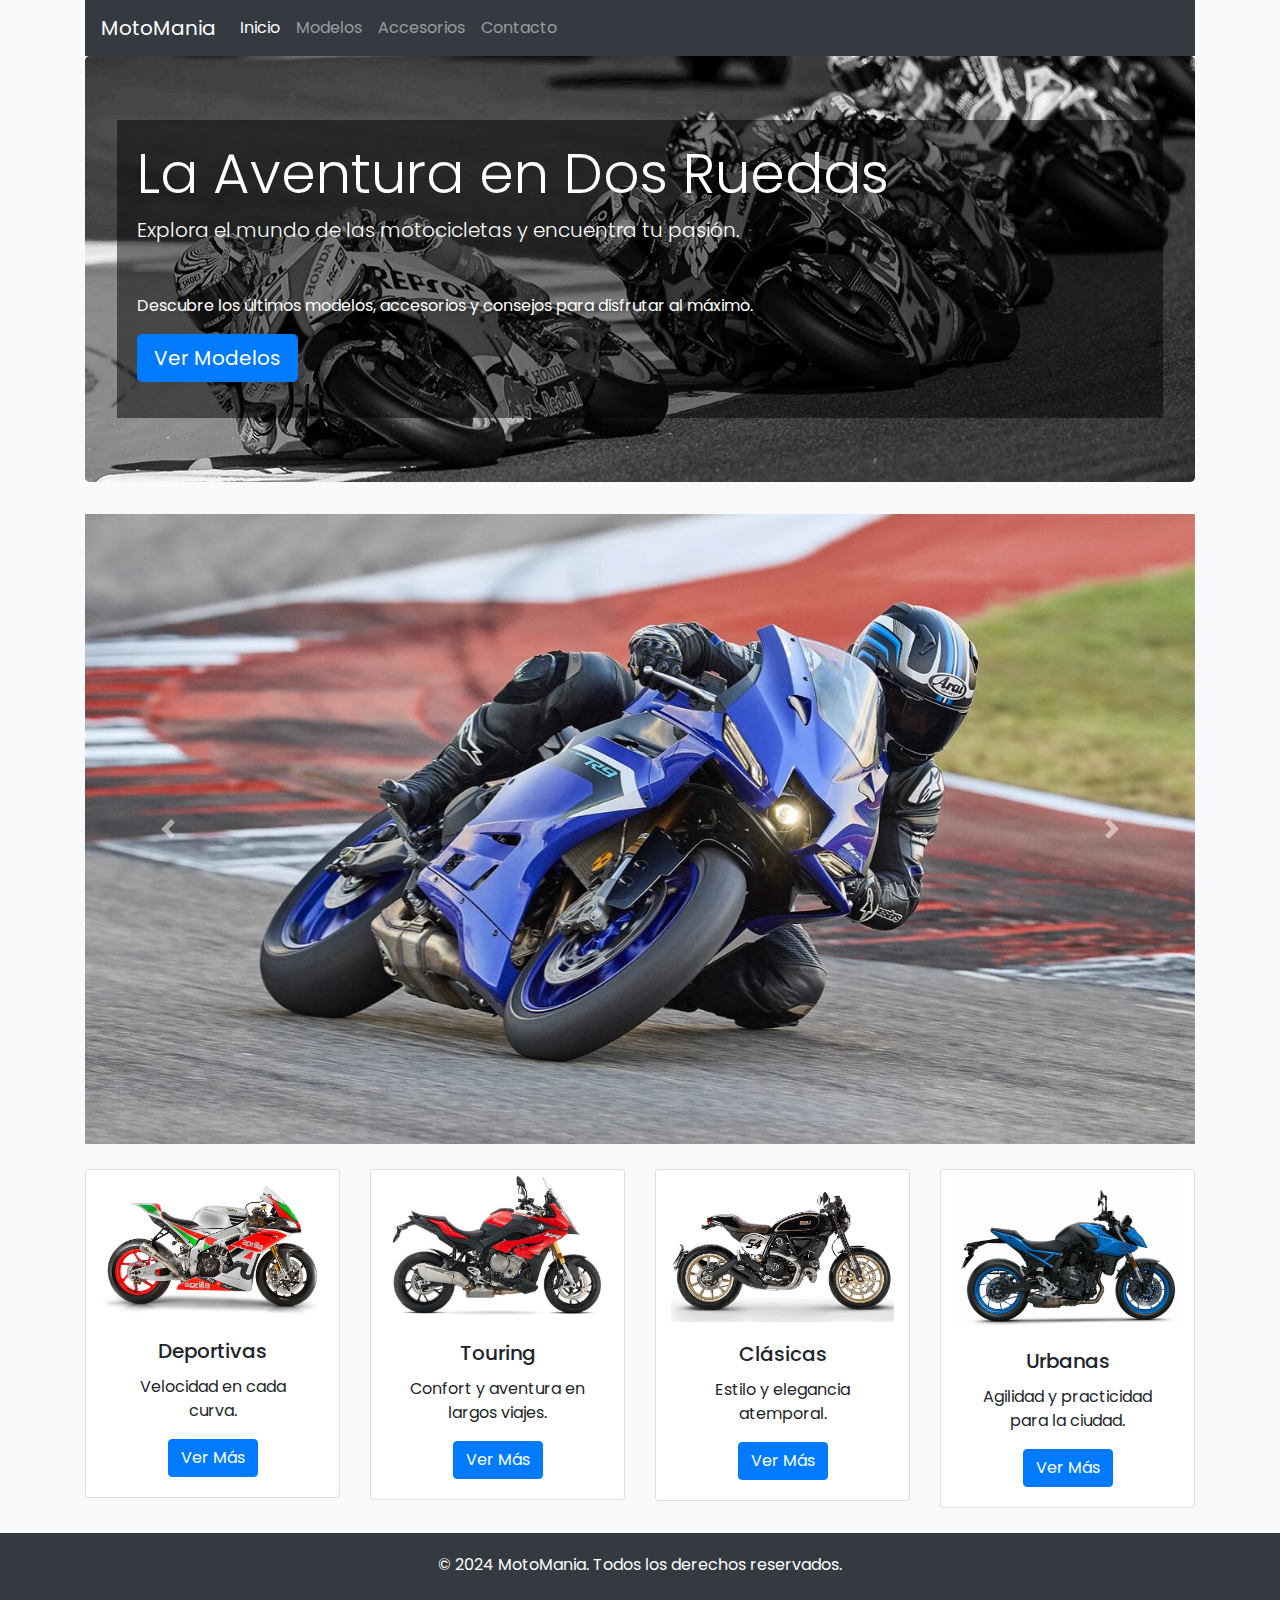
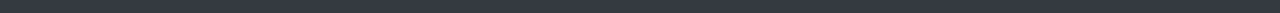
<file: index.html>
<!DOCTYPE html>
<html lang="en">
<head>
	<link rel="icon" href="imagen/fav-icon.webp" type="image/x-icon">
    <meta charset="UTF-8">
    <meta http-equiv="X-UA-Compatible" content="IE=edge">
    <meta name="viewport" content="width=device-width, initial-scale=1">
    <title>Pasión por las Motos</title>
    <link href="css/bootstrap-4.4.1.css" rel="stylesheet">
    <link href="css/gorila2.css" rel="stylesheet" type="text/css">
    <link rel="preconnect" href="https://fonts.googleapis.com">
    <link rel="preconnect" href="https://fonts.gstatic.com" crossorigin>
    <link href="https://fonts.googleapis.com/css2?family=Poppins:wght@400;700&display=swap" rel="stylesheet">
    <style>
        body {
            font-family: 'Poppins', sans-serif;
        }
        .bg-foto {
            background-image: url('imagen/web19.jpg');
            background-size: cover;
            background-position: center;
            color: white;
        }
        .bg-negro {
            background-color: rgba(0, 0, 0, 0.5);
            padding: 20px;
        }
        .carousel {
            height: 70vh;
            border-radius: 5px;
            margin-bottom: 25px;
        }
        .carousel-inner, .carousel-item, .carousel-item img {
            height: 100%;
            object-fit: cover;
        }
        .footer {
            background-color: #343a40;
            color: white;
            padding: 20px 0;
            text-align: center;
			margin-top: 25px;
        }
    </style>
</head>
<body class="dg-mia">
    <div class="container">
        <nav class="navbar navbar-expand-lg navbar-dark sd-hello">
            <a class="navbar-brand" href="#">MotoMania</a>
            <button class="navbar-toggler" type="button" data-toggle="collapse" data-target="#navbarSupportedContent1" aria-controls="navbarSupportedContent1" aria-expanded="false" aria-label="Toggle navigation">
                <span class="navbar-toggler-icon"></span>
            </button>
            <div class="collapse navbar-collapse" id="navbarSupportedContent1">
                <ul class="navbar-nav mr-auto">
                    <li class="nav-item active">
                        <a class="nav-link" href="index.html">Inicio <span class="sr-only">(current)</span></a>
                    </li>
                    <li class="nav-item">
                        <a class="nav-link" href="modelos.html">Modelos</a>
                    </li>
                    <li class="nav-item">
                        <a class="nav-link" href="accesorios.html">Accesorios</a>
                    </li>
                    <li class="nav-item">
                        <a class="nav-link" href="contacto.html">Contacto</a>
                    </li>
                </ul>
            </div>
        </nav>
        <div class="jumbotron bg-foto">
            <div class="bg-negro">
                <h1 class="display-4">La Aventura en Dos Ruedas</h1>
                <p class="lead">Explora el mundo de las motocicletas y encuentra tu pasión.</p>
                <hr class="my-4">
                <p>Descubre los últimos modelos, accesorios y consejos para disfrutar al máximo.</p>
                <p class="lead">
                    <a class="btn btn-primary btn-lg" href="modelos.html" role="button">Ver Modelos</a>
                </p>
            </div>
        </div>
        <div id="carouselExampleControls" class="carousel slide" data-ride="carousel">
            <div class="carousel-inner">
                <div class="carousel-item active">
                    <img class="d-block w-100" src="imagen/1366_2000.jpeg" alt="Primera imagen">
                </div>
                <div class="carousel-item">
                    <img class="d-block w-100" src="imagen/FA5Y4MA2MFDKLCGNQFCJWHYKVQ.jpg" alt="Segunda imagen">
                </div>
                <div class="carousel-item">
                    <img class="d-block w-100" src="imagen/KTM-RC-8C.jpg" alt="Tercera imagen">
                </div>
                <div class="carousel-item">
                    <img class="d-block w-100" src="imagen/02_1662147977-e1662148064217.webp" alt="Cuarta imagen">
                </div>
            </div>
            <a class="carousel-control-prev" href="#carouselExampleControls" role="button" data-slide="prev">
                <span class="carousel-control-prev-icon" aria-hidden="true"></span>
                <span class="sr-only">Anterior</span>
            </a>
            <a class="carousel-control-next" href="#carouselExampleControls" role="button" data-slide="next">
                <span class="carousel-control-next-icon" aria-hidden="true"></span>
                <span class="sr-only">Siguiente</span>
            </a>
        </div>
        <div class="row">
            <div class="col-xl-3 col-lg-6">
                <div class="card text-center col-md-4 col-xl-12 col-lg-12">
                    <img class="card-img-top" src="imagen/aprilia-rsv4-fw-gp.jpg" alt="Moto Deportiva">
                    <div class="card-body">
                        <h5 class="card-title">Deportivas</h5>
                        <p class="card-text">Velocidad en cada curva.</p>
                        <a href="modelos.html#deportivas" class="btn btn-primary">Ver Más</a>
                    </div>
                </div>
            </div>
            <div class="col-xl-3 col-lg-6">
                <div class="card text-center col-md-4 col-xl-12 col-lg-12">
                    <img class="card-img-top" src="imagen/bmw-s-1000-xr-gallery-ff0000-020180926200558.jpg" alt="Moto Touring">
                    <div class="card-body">
                        <h5 class="card-title">Touring</h5>
                        <p class="card-text">Confort y aventura en largos viajes.</p>
                        <a href="modelos.html#touring" class="btn btn-primary">Ver Más</a>
                    </div>
                </div>
            </div>
            <div class="col-xl-3 col-lg-6">
                <div class="card text-center col-md-4 col-xl-12 col-lg-12">
                    <img class="card-img-top" src="imagen/scrambler-cafe-racer-ducati-toluca-a.png" alt="Moto Clásica">
                    <div class="card-body">
                        <h5 class="card-title">Clásicas</h5>
                        <p class="card-text">Estilo y elegancia atemporal.</p>
                        <a href="modelos.html#clasicas" class="btn btn-primary">Ver Más</a>
                    </div>
                </div>
            </div>
            <div class="col-xl-3 col-lg-6">
                <div class="card text-center col-md-4 col-xl-12 col-lg-12">
                    <img class="card-img-top" src="imagen/suzuki-gsx-8s-2023.jpg" alt="Moto Urbana">
                    <div class="card-body">
                        <h5 class="card-title">Urbanas</h5>
                        <p class="card-text">Agilidad y practicidad para la ciudad.</p>
                        <a href="modelos.html#urbanas" class="btn btn-primary">Ver Más</a>
                    </div>
                </div>
            </div>
        </div>
    </div>
    <footer class="footer">
        <div class="container">
            <p>&copy; 2024 MotoMania. Todos los derechos reservados.</p>
        </div>
    </footer>

    <script src="js/jquery-3.4.1.min.js"></script>
    <script src="js/popper.min.js"></script>
    <script src="js/bootstrap-4.4.1.js"></script>
</body>
</html>
</file>
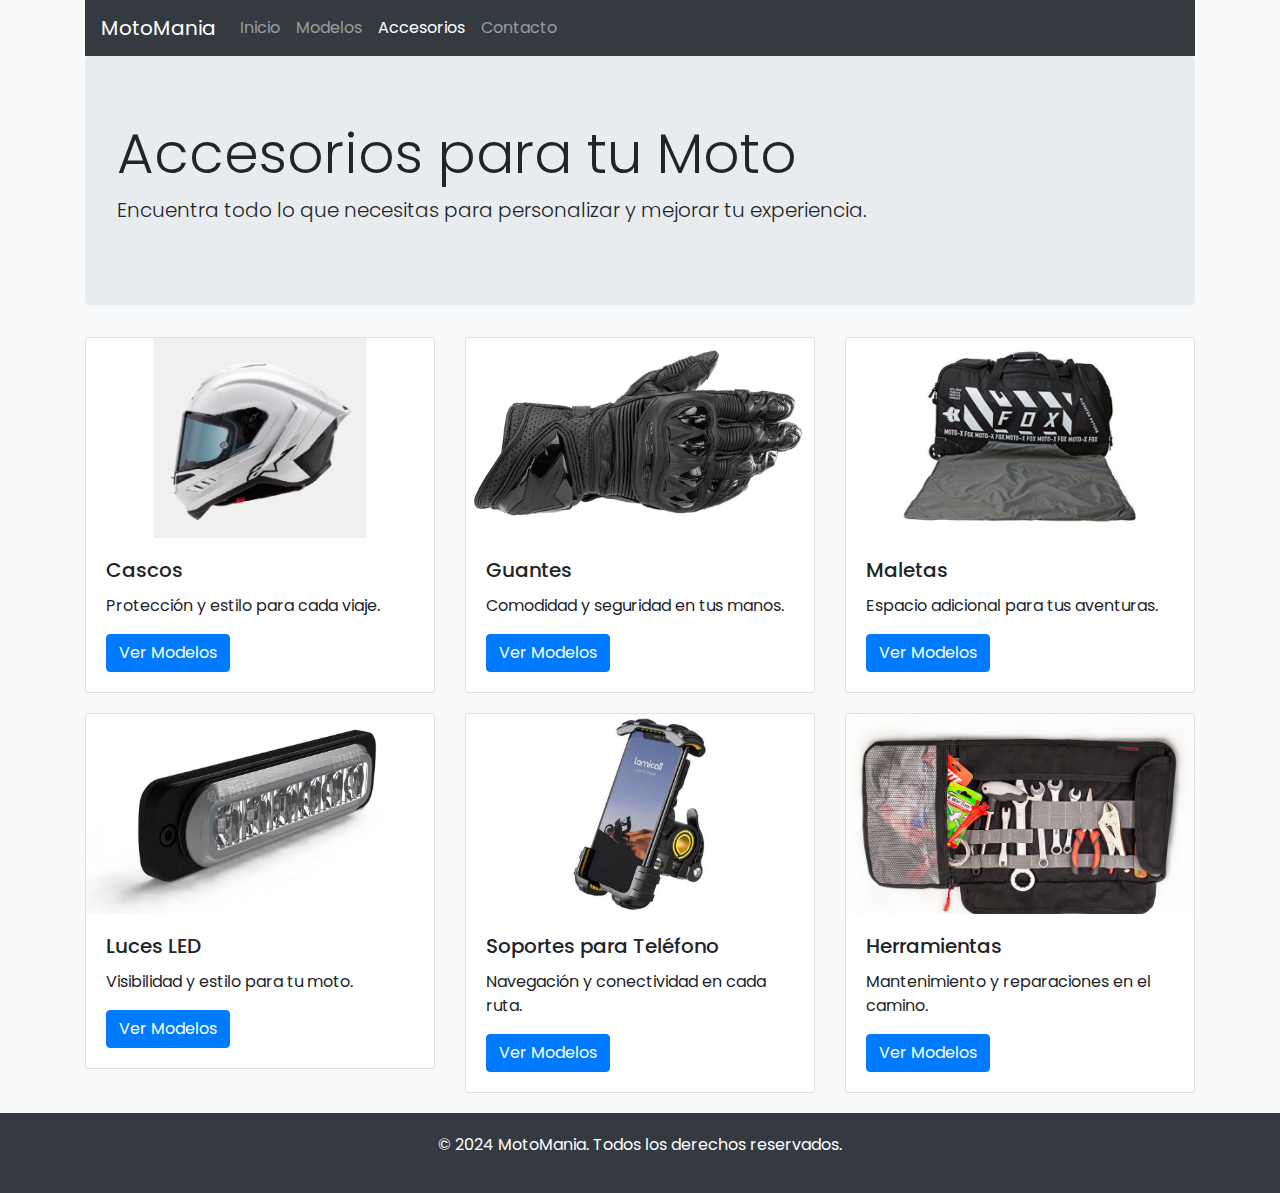
<file: accesorios.html>
<!DOCTYPE html>
<html lang="en">
<head>
	<link rel="icon" href="imagen/fav-icon.webp" type="image/x-icon">
    <meta charset="UTF-8">
    <meta http-equiv="X-UA-Compatible" content="IE=edge">
    <meta name="viewport" content="width=device-width, initial-scale=1">
    <title>Accesorios para Motos</title>
    <link href="css/bootstrap-4.4.1.css" rel="stylesheet">
    <link href="css/gorila2.css" rel="stylesheet" type="text/css">
	<link rel="preconnect" href="https://fonts.googleapis.com">
<link rel="preconnect" href="https://fonts.gstatic.com" crossorigin>
<link href="https://fonts.googleapis.com/css2?family=Poppins:wght@400;700&display=swap" rel="stylesheet">
    <style>
        .accesorio-card {
            margin-bottom: 20px;
        }
        .accesorio-imagen {
            height: 200px;
            object-fit: cover;
        }
    </style>
</head>
<body class="dg-mia">
    <div class="container">
        <nav class="navbar navbar-expand-lg navbar-dark sd-hello">
            <a class="navbar-brand" href="#">MotoMania</a>
            <button class="navbar-toggler" type="button" data-toggle="collapse" data-target="#navbarSupportedContent1" aria-controls="navbarSupportedContent1" aria-expanded="false" aria-label="Toggle navigation">
                <span class="navbar-toggler-icon"></span>
            </button>
            <div class="collapse navbar-collapse" id="navbarSupportedContent1">
                <ul class="navbar-nav mr-auto">
                    <li class="nav-item">
                        <a class="nav-link" href="index.html">Inicio</a>
                    </li>
                    <li class="nav-item">
                        <a class="nav-link" href="modelos.html">Modelos</a>
                    </li>
                    <li class="nav-item active">
                        <a class="nav-link" href="accesorios.html">Accesorios <span class="sr-only">(current)</span></a>
                    </li>
                    <li class="nav-item">
                        <a class="nav-link" href="contacto.html">Contacto</a>
                    </li>
                </ul>
            </div>
        </nav>
        <div class="jumbotron">
            <h1 class="display-4">Accesorios para tu Moto</h1>
            <p class="lead">Encuentra todo lo que necesitas para personalizar y mejorar tu experiencia.</p>
        </div>
        <div class="row">
            <div class="col-md-4">
                <div class="card accesorio-card">
                    <img src="imagen/casco-alpinestars-supertech-r10-negro-blanco.jpg" class="card-img-top accesorio-imagen" alt="Casco">
                    <div class="card-body">
                        <h5 class="card-title">Cascos</h5>
                        <p class="card-text">Protección y estilo para cada viaje.</p>
                        <a href="#" class="btn btn-primary">Ver Modelos</a>
                    </div>
                </div>
            </div>
            <div class="col-md-4">
                <div class="card accesorio-card">
                    <img src="imagen/81H+z8k6S2L.jpg" class="card-img-top accesorio-imagen" alt="Guantes">
                    <div class="card-body">
                        <h5 class="card-title">Guantes</h5>
                        <p class="card-text">Comodidad y seguridad en tus manos.</p>
                        <a href="#" class="btn btn-primary">Ver Modelos</a>
                    </div>
                </div>
            </div>
            <div class="col-md-4">
                <div class="card accesorio-card">
                    <img src="imagen/25888-001Y.jpg" class="card-img-top accesorio-imagen" alt="Maletas">
                    <div class="card-body">
                        <h5 class="card-title">Maletas</h5>
                        <p class="card-text">Espacio adicional para tus aventuras.</p>
                        <a href="#" class="btn btn-primary">Ver Modelos</a>
                    </div>
                </div>
            </div>
        </div>
        <div class="row">
            <div class="col-md-4">
                <div class="card accesorio-card">
                    <img src="imagen/kit-de-luz-led-denali-auxiliar-stop-motos-y-servitecas.jpg" class="card-img-top accesorio-imagen" alt="Luces LED">
                    <div class="card-body">
                        <h5 class="card-title">Luces LED</h5>
                        <p class="card-text">Visibilidad y estilo para tu moto.</p>
                        <a href="#" class="btn btn-primary">Ver Modelos</a>
                    </div>
                </div>
            </div>
            <div class="col-md-4">
                <div class="card accesorio-card">
                    <img src="imagen/mejor-soporte-movil-smartphone-moto-lamicall-546x306.jpg" class="card-img-top accesorio-imagen" alt="Soportes para Teléfono">
                    <div class="card-body">
                        <h5 class="card-title">Soportes para Teléfono</h5>
                        <p class="card-text">Navegación y conectividad en cada ruta.</p>
                        <a href="#" class="btn btn-primary">Ver Modelos</a>
                    </div>
                </div>
            </div>
            <div class="col-md-4">
                <div class="card accesorio-card">
                    <img src="imagen/portaherramientas_para_moto_original_.png" class="card-img-top accesorio-imagen" alt="Herramientas">
                    <div class="card-body">
                        <h5 class="card-title">Herramientas</h5>
                        <p class="card-text">Mantenimiento y reparaciones en el camino.</p>
                        <a href="#" class="btn btn-primary">Ver Modelos</a>
                    </div>
                </div>
            </div>
        </div>
    </div>
	<footer class="footer">
    <div class="container">
        <p>&copy; 2024 MotoMania. Todos los derechos reservados.</p>
    </div>
</footer>

    <script src="js/jquery-3.4.1.min.js"></script>
    <script src="js/popper.min.js"></script>
    <script src="js/bootstrap-4.4.1.js"></script>
</body>
</html>
</file>
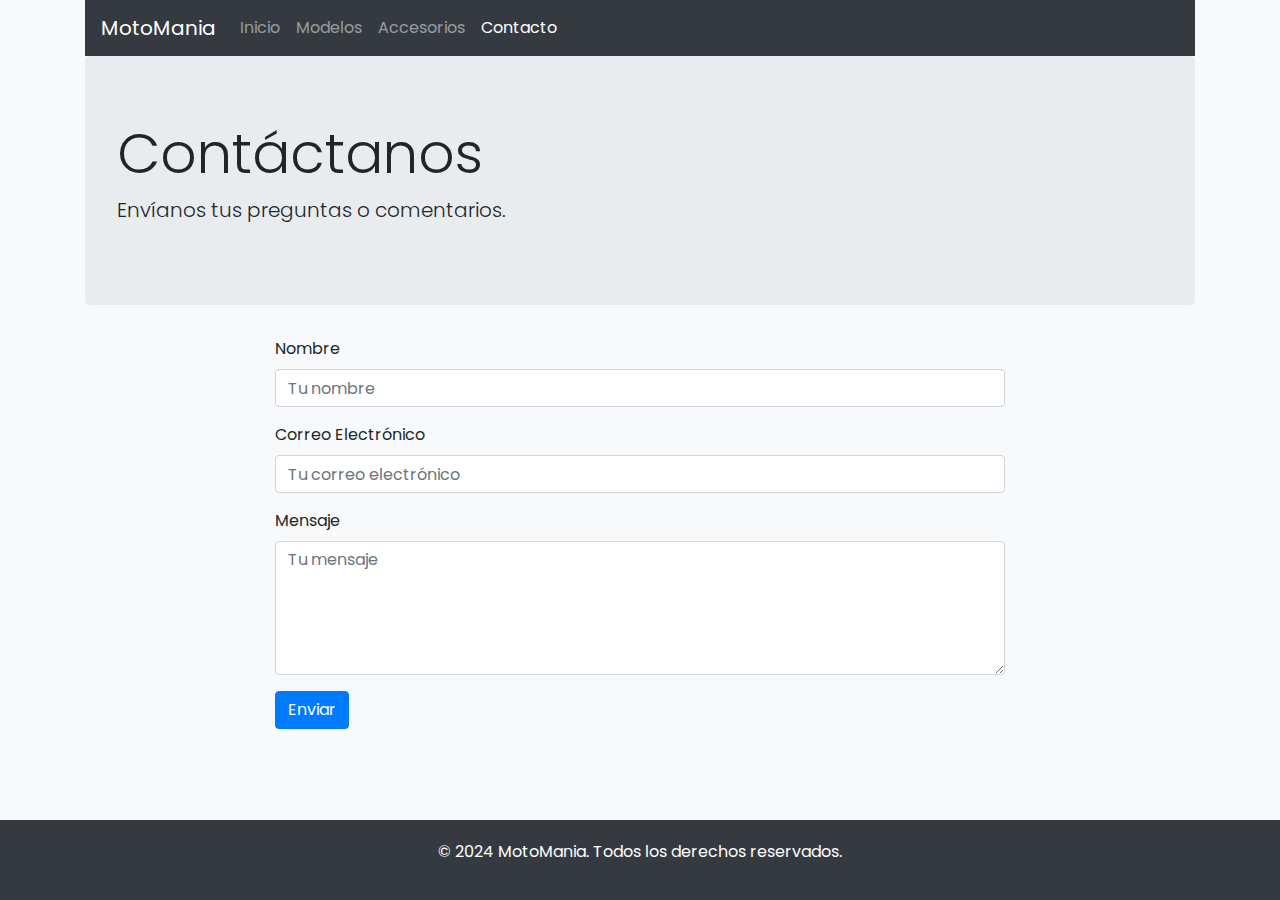
<file: contacto.html>
<!DOCTYPE html>
<html lang="en">
<head>
	<link rel="icon" href="imagen/fav-icon.webp" type="image/x-icon">
    <meta charset="UTF-8">
    <meta http-equiv="X-UA-Compatible" content="IE=edge">
    <meta name="viewport" content="width=device-width, initial-scale=1">
    <title>Contacto - MotoMania</title>
    <link href="css/bootstrap-4.4.1.css" rel="stylesheet">
    <link href="css/gorila2.css" rel="stylesheet" type="text/css">
    <link rel="preconnect" href="https://fonts.googleapis.com">
    <link rel="preconnect" href="https://fonts.gstatic.com" crossorigin>
    <link href="https://fonts.googleapis.com/css2?family=Poppins:wght@400;700&display=swap" rel="stylesheet">
    <style>
        body {
            display: flex;
            flex-direction: column;
            min-height: 100vh;
            font-family: 'Poppins', sans-serif; /* Aplica la fuente Poppins al body */
        }
        .footer {
            margin-top: auto;
            background-color: #343a40;
            color: white;
            padding: 20px 0;
            text-align: center;
            width: 100%;
        }
    </style>
</head>
<body class="dg-mia">
    <div class="container">
        <nav class="navbar navbar-expand-lg navbar-dark sd-hello">
            <a class="navbar-brand" href="#">MotoMania</a>
            <button class="navbar-toggler" type="button" data-toggle="collapse" data-target="#navbarSupportedContent1" aria-controls="navbarSupportedContent1" aria-expanded="false" aria-label="Toggle navigation">
                <span class="navbar-toggler-icon"></span>
            </button>
            <div class="collapse navbar-collapse" id="navbarSupportedContent1">
                <ul class="navbar-nav mr-auto">
                    <li class="nav-item">
                        <a class="nav-link" href="index.html">Inicio</a>
                    </li>
                    <li class="nav-item">
                        <a class="nav-link" href="modelos.html">Modelos</a>
                    </li>
                    <li class="nav-item">
                        <a class="nav-link" href="accesorios.html">Accesorios</a>
                    </li>
                    <li class="nav-item active">
                        <a class="nav-link" href="contacto.html">Contacto <span class="sr-only">(current)</span></a>
                    </li>
                </ul>
            </div>
        </nav>
        <div class="jumbotron">
            <h1 class="display-4">Contáctanos</h1>
            <p class="lead">Envíanos tus preguntas o comentarios.</p>
        </div>
        <div class="row justify-content-center">
            <div class="col-md-8">
                <form>
                    <div class="form-group">
                        <label for="nombre">Nombre</label>
                        <input type="text" class="form-control" id="nombre" placeholder="Tu nombre">
                    </div>
                    <div class="form-group">
                        <label for="email">Correo Electrónico</label>
                        <input type="email" class="form-control" id="email" placeholder="Tu correo electrónico">
                    </div>
                    <div class="form-group">
                        <label for="mensaje">Mensaje</label>
                        <textarea class="form-control" id="mensaje" rows="5" placeholder="Tu mensaje"></textarea>
                    </div>
                    <button type="submit" class="btn btn-primary">Enviar</button>
                </form>
            </div>
        </div>
    </div>
    <footer class="footer">
        <div class="container">
            <p>&copy; 2024 MotoMania. Todos los derechos reservados.</p>
        </div>
    </footer>

    <script src="js/jquery-3.4.1.min.js"></script>
    <script src="js/popper.min.js"></script>
    <script src="js/bootstrap-4.4.1.js"></script>
</body>
</html>
</file>
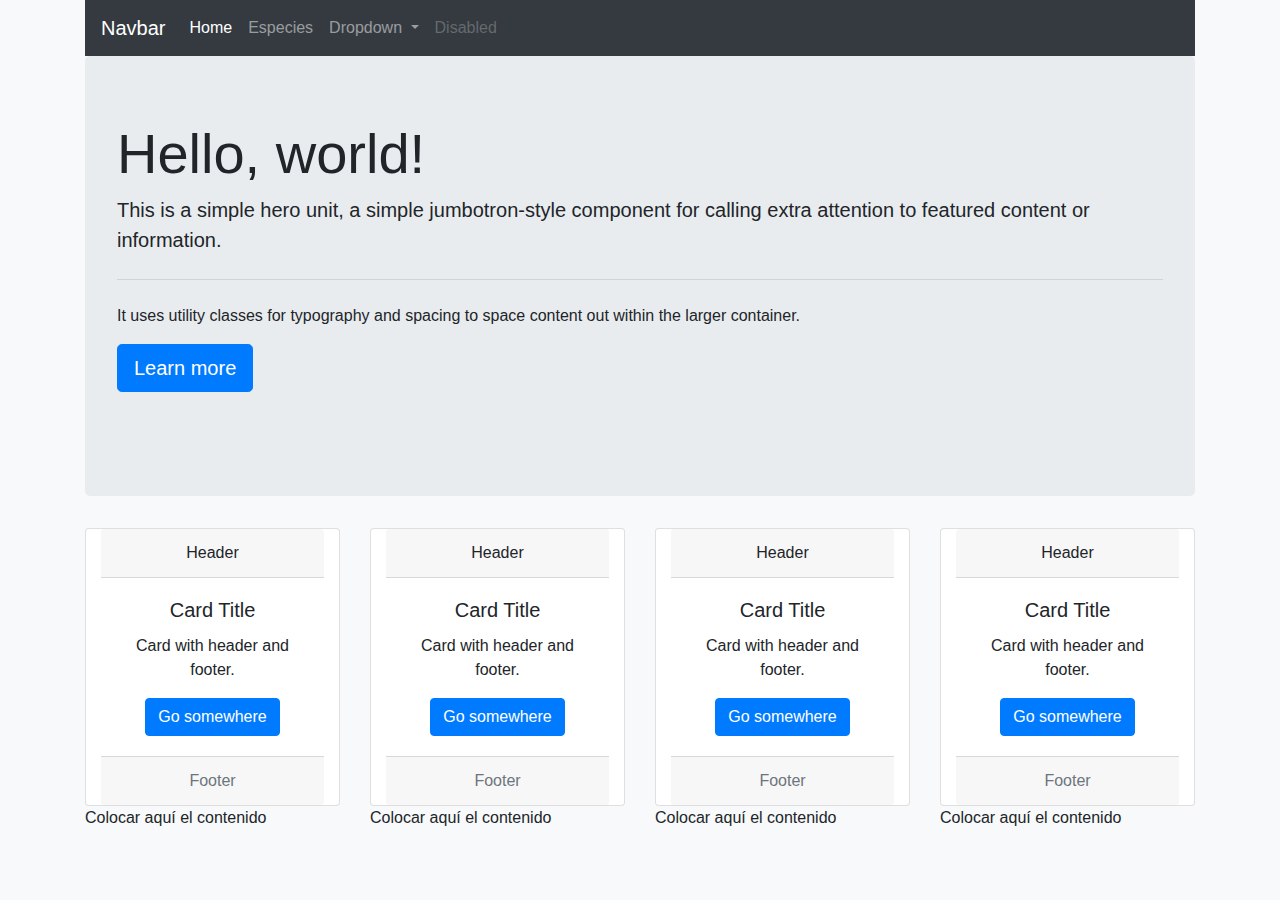
<file: especies.html>
<!DOCTYPE html>
<html lang="en">
  <head>
    <meta charset="UTF-8">
	<meta http-equiv="X-UA-Compatible" content="IE=edge">
	<meta name="viewport" content="width=device-width, initial-scale=1">
    <title>Untitled Document</title>
    <!-- Bootstrap -->
	<link href="css/bootstrap-4.4.1.css" rel="stylesheet">
	<link href="css/gorila2.css" rel="stylesheet" type="text/css">
  </head>
  <body class="dg-mia">
  <div class="container">
    <nav class="navbar navbar-expand-lg navbar-dark sd-hello"> <a class="navbar-brand" href="#">Navbar</a>
  	    <button class="navbar-toggler" type="button" data-toggle="collapse" data-target="#navbarSupportedContent1" aria-controls="navbarSupportedContent1" aria-expanded="false" aria-label="Toggle navigation"> <span class="navbar-toggler-icon"></span> </button>
      <div class="collapse navbar-collapse" id="navbarSupportedContent1">
  	      <ul class="navbar-nav mr-auto">
  	        <li class="nav-item active"> <a class="nav-link" href="index.html">Home <span class="sr-only">(current)</span></a> </li>
  	        <li class="nav-item"> <a class="nav-link" href="#">Especies</a> </li>
  	        <li class="nav-item dropdown"> <a class="nav-link dropdown-toggle" href="#" id="navbarDropdown1" role="button" data-toggle="dropdown" aria-haspopup="true" aria-expanded="false"> Dropdown </a>
  	          <div class="dropdown-menu" aria-labelledby="navbarDropdown1"> <a class="dropdown-item" href="#">Action</a> <a class="dropdown-item" href="#">Another action</a>
  	            <div class="dropdown-divider"></div>
  	            <a class="dropdown-item" href="#">Something else here</a> </div>
            </li>
  	        <li class="nav-item"> <a class="nav-link disabled" href="#">Disabled</a> </li>
          </ul>
</div>
      </nav>
    <div class="jumbotron bg-foto">
      <div class="bg-negro">
        <h1 class="display-4 bg-negro">Hello, world!</h1>
        <p class="lead">This is a simple hero unit, a simple jumbotron-style component for calling extra attention to featured content or information.</p>
        <hr class="my-4">
        <p>It uses utility classes for typography and spacing to space content out within the larger container.</p>
        <p class="lead"> <a class="btn btn-primary btn-lg" href="#" role="button">Learn more</a></p>
        &nbsp;</div>
    </div>
    <div class="row">
      <div class="col-xl-3 col-lg-6">
        <div class="card text-center col-md-4 col-xl-12 col-lg-12">
          <div class="card-header"> Header </div>
          <div class="card-body">
            <h5 class="card-title">Card Title</h5>
            <p class="card-text">Card with header and footer.</p>
            <a href="#" class="btn btn-primary">Go somewhere</a> </div>
          <div class="card-footer text-muted"> Footer </div>
        </div>
      Colocar aquí el contenido</div>
      <div class="col-xl-3 col-lg-6">
        <div class="card text-center col-md-4 col-xl-12 col-lg-12">
          <div class="card-header"> Header </div>
          <div class="card-body">
            <h5 class="card-title">Card Title</h5>
            <p class="card-text">Card with header and footer.</p>
            <a href="#" class="btn btn-primary">Go somewhere</a></div>
          <div class="card-footer text-muted"> Footer </div>
        </div>
        Colocar aquí el contenido</div>
      <div class="col-xl-3 col-lg-6">
        <div class="card text-center col-md-4 col-xl-12 col-lg-12">
          <div class="card-header"> Header </div>
          <div class="card-body">
            <h5 class="card-title">Card Title</h5>
            <p class="card-text">Card with header and footer.</p>
            <a href="#" class="btn btn-primary">Go somewhere</a></div>
          <div class="card-footer text-muted"> Footer </div>
        </div>
        Colocar aquí el contenido</div>
      <div class="col-xl-3 col-lg-6">
        <div class="card text-center col-md-4 col-xl-12 col-lg-12">
          <div class="card-header"> Header </div>
          <div class="card-body">
            <h5 class="card-title">Card Title</h5>
            <p class="card-text">Card with header and footer.</p>
            <a href="#" class="btn btn-primary">Go somewhere</a></div>
          <div class="card-footer text-muted"> Footer </div>
        </div>
        Colocar aquí el contenido</div>
    </div>
  </div>
<!-- body code goes here -->


	<!-- jQuery (necessary for Bootstrap's JavaScript plugins) --> 
	<script src="js/jquery-3.4.1.min.js"></script>

	<!-- Include all compiled plugins (below), or include individual files as needed -->
	<script src="js/popper.min.js"></script> 
  <script src="js/bootstrap-4.4.1.js"></script>
  </body>
</html>
</file>
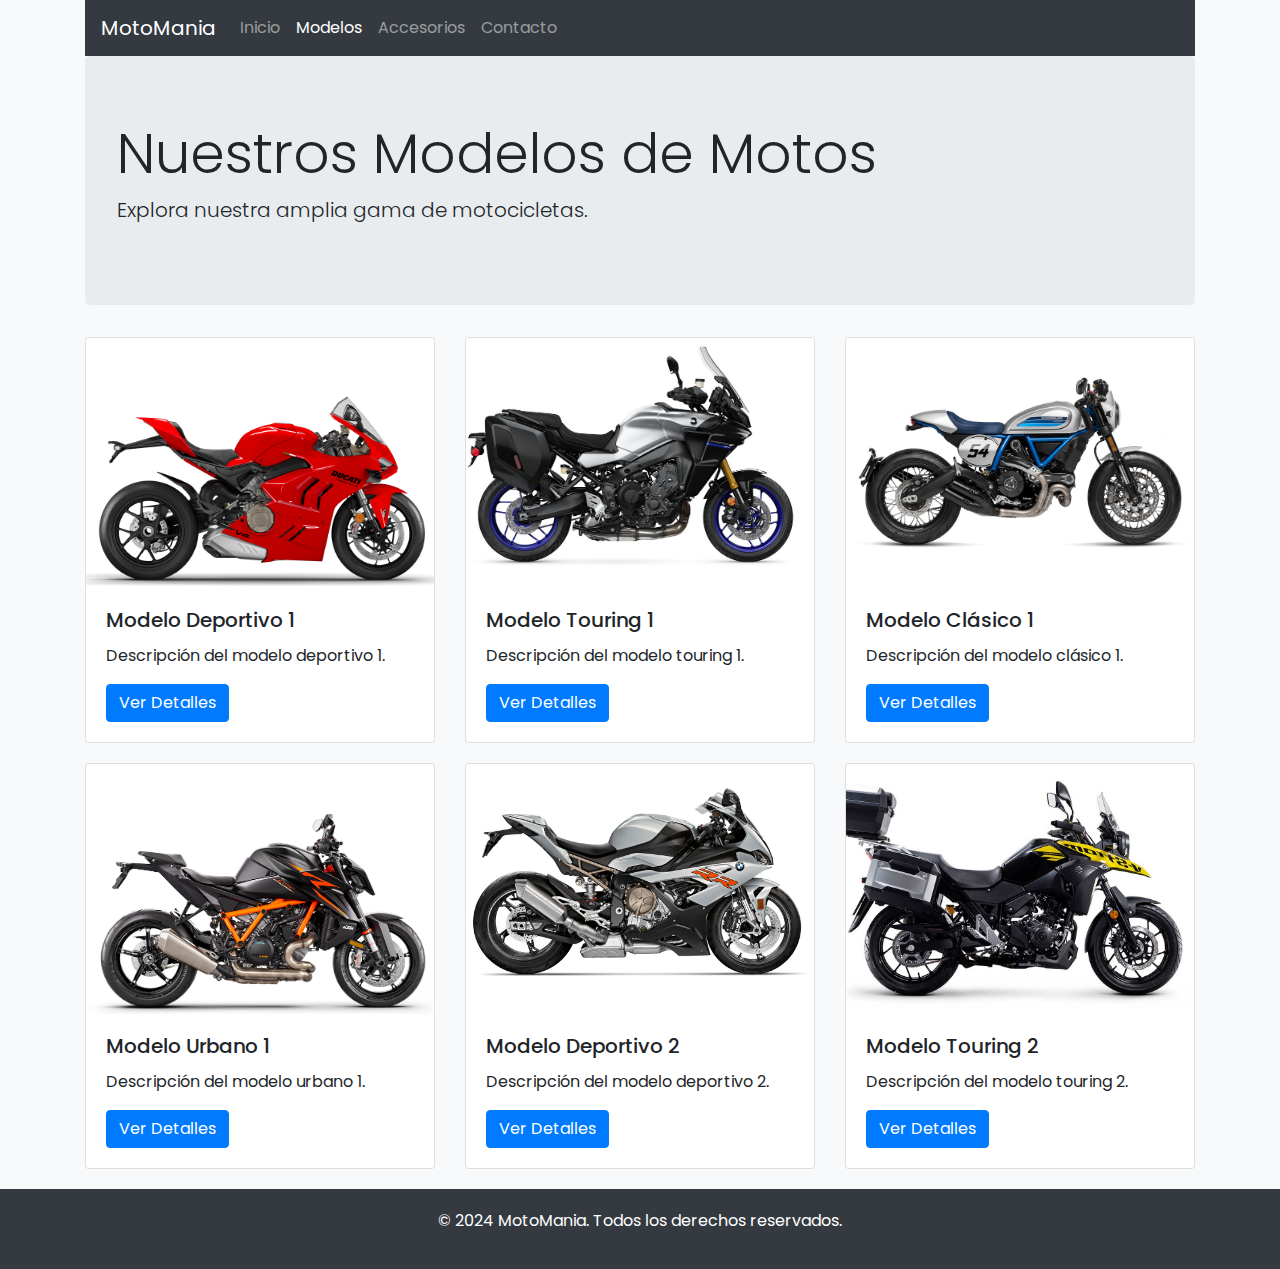
<file: modelos.html>
<!DOCTYPE html>
<html lang="en">
<head>
	<link rel="icon" href="imagen/fav-icon.webp" type="image/x-icon">
    <meta charset="UTF-8">
    <meta http-equiv="X-UA-Compatible" content="IE=edge">
    <meta name="viewport" content="width=device-width, initial-scale=1">
    <title>Modelos de Motos</title>
    <link href="css/bootstrap-4.4.1.css" rel="stylesheet">
    <link href="css/gorila2.css" rel="stylesheet" type="text/css">
	<link rel="preconnect" href="https://fonts.googleapis.com">
<link rel="preconnect" href="https://fonts.gstatic.com" crossorigin>
<link href="https://fonts.googleapis.com/css2?family=Poppins:wght@400;700&display=swap" rel="stylesheet">
    <style>
        .modelo-card {
            margin-bottom: 20px;
        }
        .modelo-imagen {
            height: 250px;
            object-fit: cover;
        }
    </style>
</head>
<body class="dg-mia">
    <div class="container">
        <nav class="navbar navbar-expand-lg navbar-dark sd-hello">
            <a class="navbar-brand" href="#">MotoMania</a>
            <button class="navbar-toggler" type="button" data-toggle="collapse" data-target="#navbarSupportedContent1" aria-controls="navbarSupportedContent1" aria-expanded="false" aria-label="Toggle navigation">
                <span class="navbar-toggler-icon"></span>
            </button>
            <div class="collapse navbar-collapse" id="navbarSupportedContent1">
                <ul class="navbar-nav mr-auto">
                    <li class="nav-item">
                        <a class="nav-link" href="index.html">Inicio</a>
                    </li>
                    <li class="nav-item active">
                        <a class="nav-link" href="modelos.html">Modelos <span class="sr-only">(current)</span></a>
                    </li>
                    <li class="nav-item">
                        <a class="nav-link" href="accesorios.html">Accesorios</a>
                    </li>
                    <li class="nav-item">
                        <a class="nav-link" href="contacto.html">Contacto</a>
                    </li>
                </ul>
            </div>
        </nav>
        <div class="jumbotron">
            <h1 class="display-4">Nuestros Modelos de Motos</h1>
            <p class="lead">Explora nuestra amplia gama de motocicletas.</p>
        </div>
        <div class="row">
            <div class="col-md-4">
                <div class="card modelo-card">
                    <img src="imagen/Ducati-Panigale-V4-Red-Panigale-V4-MY22-Model-Preview-1050x650-v06.png" class="card-img-top modelo-imagen" alt="Modelo 1">
                    <div class="card-body">
                        <h5 class="card-title">Modelo Deportivo 1</h5>
                        <p class="card-text">Descripción del modelo deportivo 1.</p>
                        <a href="#" class="btn btn-primary">Ver Detalles</a>
                    </div>
                </div>
            </div>
            <div class="col-md-4">
                <div class="card modelo-card">
                    <img src="imagen/21Tracer9GTLiquidMetal-1200-01.jpg" class="card-img-top modelo-imagen" alt="Modelo 2">
                    <div class="card-body">
                        <h5 class="card-title">Modelo Touring 1</h5>
                        <p class="card-text">Descripción del modelo touring 1.</p>
                        <a href="#" class="btn btn-primary">Ver Detalles</a>
                    </div>
                </div>
            </div>
            <div class="col-md-4">
                <div class="card modelo-card">
                    <img src="imagen/ddddd.jpg" class="card-img-top modelo-imagen" alt="Modelo 3">
                    <div class="card-body">
                        <h5 class="card-title">Modelo Clásico 1</h5>
                        <p class="card-text">Descripción del modelo clásico 1.</p>
                        <a href="#" class="btn btn-primary">Ver Detalles</a>
                    </div>
                </div>
            </div>
        </div>
        <div class="row">
            <div class="col-md-4">
                <div class="card modelo-card">
                    <img src="imagen/color1_1.webp" class="card-img-top modelo-imagen" alt="Modelo 4">
                    <div class="card-body">
                        <h5 class="card-title">Modelo Urbano 1</h5>
                        <p class="card-text">Descripción del modelo urbano 1.</p>
                        <a href="#" class="btn btn-primary">Ver Detalles</a>
                    </div>
                </div>
            </div>
            <div class="col-md-4">
                <div class="card modelo-card">
                    <img src="imagen/bmw-s-1000-rr-2020.jpg" class="card-img-top modelo-imagen" alt="Modelo 5">
                    <div class="card-body">
                        <h5 class="card-title">Modelo Deportivo 2</h5>
                        <p class="card-text">Descripción del modelo deportivo 2.</p>
                        <a href="#" class="btn btn-primary">Ver Detalles</a>
                    </div>
                </div>
            </div>
            <div class="col-md-4">
                <div class="card modelo-card">
                    <img src="imagen/SUZUKI-VSTROM-250-COLOMBIA.jpg" class="card-img-top modelo-imagen" alt="Modelo 6">
                    <div class="card-body">
                        <h5 class="card-title">Modelo Touring 2</h5>
                        <p class="card-text">Descripción del modelo touring 2.</p>
                        <a href="#" class="btn btn-primary">Ver Detalles</a>
                    </div>
                </div>
            </div>
        </div>
    </div>
	<footer class="footer">
    <div class="container">
        <p>&copy; 2024 MotoMania. Todos los derechos reservados.</p>
    </div>
</footer>

    <script src="js/jquery-3.4.1.min.js"></script>
    <script src="js/popper.min.js"></script>
    <script src="js/bootstrap-4.4.1.js"></script>
	
</body>
</html>
</file>
<file: css/gorila2.css>
.sd-hello {
    background-color: #343a40; /* Fondo oscuro para la barra de navegación */
}

.dg-mia {
    background-color: #f8f9fa; /* Fondo claro para el cuerpo */
}
body {
    font-family: 'Poppins', sans-serif;
}
.carousel {
    height: 50vh; /* Ajusta la altura del carrusel a 50vh */
	
}
.footer {
    background-color: #343a40;
    color: white;
    padding: 20px 0;
    text-align: center;
}
</file>
